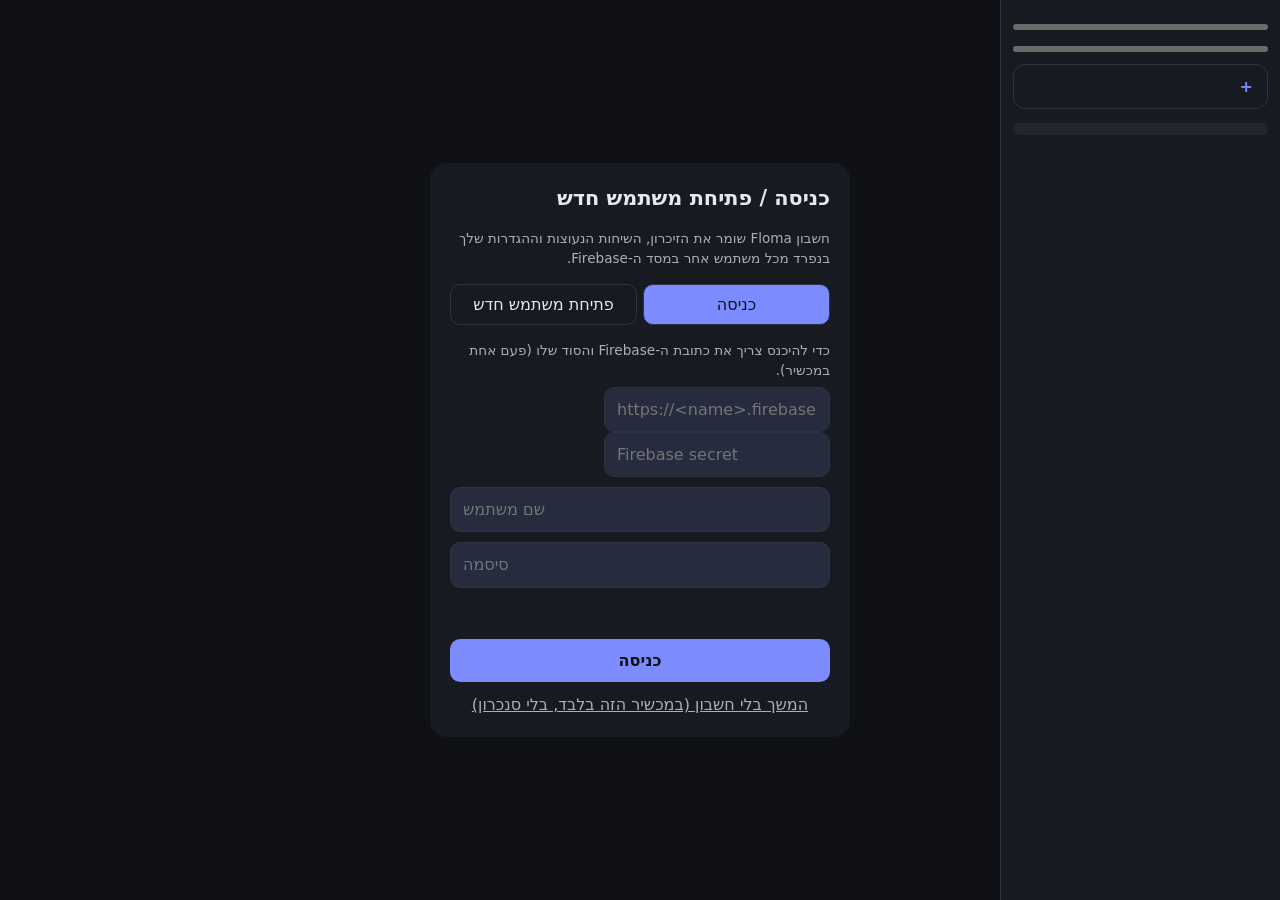
<file: index.html>
<!doctype html>
<html lang="he" dir="rtl">
<head>
  <meta charset="utf-8">
  <meta name="viewport" content="width=device-width, initial-scale=1">
  <meta name="theme-color" content="#0F1115">
  <title>Floma</title>
  <meta http-equiv="refresh" content="0; url=web_client/">
  <link rel="canonical" href="web_client/">
</head>
<body style="background:#0F1115;color:#E6E8EE;font-family:system-ui,sans-serif">
  <p><a href="web_client/" style="color:#7C8CFF">Floma</a></p>
</body>
</html>
</file>
<file: web_client/styles.css>
/* Floma web client - dark only, like the Android app. Logical properties (inline-start/end)
   so the layout mirrors itself for Hebrew (rtl) and English (ltr).
   The palette is the shared one in persona/toby_persona.js ("theme"): app.js sets these variables
   from it at startup; the values below are the same colors, as a fallback. */
:root {
  --background: #0F1115;
  --surface: #171A21;
  --surface-variant: #232733;
  --border: #2E3341;
  --text: #E6E8EE;
  --muted: #A9AFBF;
  --primary: #7C8CFF;
  --primary-hover: #6A7AF0;
  --on-primary: #0F1115;
  --secondary: #4FD1C5;
  --user-bubble: #7C8CFF;
  --on-user-bubble: #0F1115;
  --error: #FF6B6B;
  --error-container: #3A1F24;
  --on-error-container: #FFD9D9;
  --radius: 18px;
  --ease-out: cubic-bezier(0.2, 0.8, 0.2, 1);
  color-scheme: dark;
}

* { box-sizing: border-box; }

html, body { height: 100%; margin: 0; }
html { -webkit-tap-highlight-color: transparent; }
button { touch-action: manipulation; }

body {
  background: var(--background);
  color: var(--text);
  font: 16px/1.45 system-ui, "Segoe UI", Arial, sans-serif;
}

button, input, select, textarea { font: inherit; color: inherit; }

.visually-hidden { position: absolute; width: 1px; height: 1px; overflow: hidden; clip: rect(0 0 0 0); white-space: nowrap; }

/* The chat fills the whole window on every screen: no phone-width column on desktop monitors.
   100vh first for older browsers, then 100dvh (the visible height on phones, without the URL bar). */
html, body { overflow: hidden; }
.app {
  display: grid;
  grid-template-rows: auto auto 1fr auto;
  width: 100%;
  height: 100vh;
  height: 100dvh;
  min-width: 0;
  /* Installed on a phone, the page runs edge to edge: keep clear of the notch and home bar. */
  padding-inline: env(safe-area-inset-left) env(safe-area-inset-right);
}

/* --- Top bar --- */
.topbar {
  display: flex;
  align-items: center;
  gap: 12px;
  padding: max(10px, env(safe-area-inset-top)) 16px 10px;
  border-block-end: 1px solid var(--border);
}

/* Step 70: "סיכום שיחה" on the top bar - a compact labeled pill. */
.chip-button {
  flex: none;
  min-height: 32px;
  padding: 4px 12px;
  border: 1px solid var(--border);
  border-radius: 999px;
  background: var(--surface-variant);
  color: var(--text);
  font: inherit;
  font-size: 0.82rem;
  white-space: nowrap;
  cursor: pointer;
}
.chip-button:hover { border-color: var(--primary); }
.chip-button:disabled { opacity: 0.6; cursor: progress; }
/* Phones: just 📝 in a small circle (the label is its aria-label / tooltip). */
@media (max-width: 520px) {
  .chip-button { width: 32px; height: 32px; min-height: 0; padding: 0; border-radius: 50%; }
  .chip-button #summarizeLabel { display: none; }
}

/* The quick "פלומה | טובי" switch on the top bar: a small pill, the active assistant filled. */
.persona-toggle {
  display: inline-flex;
  flex: none;
  padding: 3px;
  gap: 2px;
  border-radius: 999px;
  background: var(--surface-variant);
  border: 1px solid var(--border);
}
.persona-toggle button {
  border: 0;
  border-radius: 999px;
  padding: 5px 12px;
  min-height: 30px;
  background: transparent;
  color: var(--muted);
  font: inherit;
  font-size: 0.85rem;
  font-weight: 600;
  cursor: pointer;
  transition: background 0.2s ease, color 0.2s ease;
}
.persona-toggle button[aria-checked="true"] { background: var(--primary); color: var(--on-primary); }
.persona-toggle button:not([aria-checked="true"]):hover { color: var(--text); }
.persona-toggle button:disabled { cursor: default; opacity: 0.5; }
.persona-toggle button:focus-visible { outline: 2px solid var(--primary); outline-offset: 2px; }

/* Settings: the key & quota cards (Step 56). */
.quota-card {
  margin: 8px 0;
  padding: 10px 12px;
  border-radius: 12px;
  background: var(--surface-variant);
  border: 1px solid var(--border);
}
.quota-card[hidden] { display: none; }
.quota-card h4 { margin: 0; font-size: 0.9rem; }
/* Step 57: the title opens the detailed lines (collapsed by default). */
.quota-head { display: flex; width: 100%; align-items: center; justify-content: space-between; gap: 8px; padding: 2px 0;
  border: 0; background: none; color: inherit; font: inherit; text-align: start; cursor: pointer; }
.quota-chevron { color: var(--muted); font-size: 0.8rem; transition: transform 0.2s ease; }
.quota-head[aria-expanded="true"] .quota-chevron { transform: rotate(180deg); }
.quota-lines { margin-top: 4px; }
.quota-lines[hidden] { display: none; }
.quota-card p { margin: 2px 0; color: var(--muted); font-size: 0.82rem; }
.quota-bar { height: 8px; margin-top: 6px; border-radius: 999px; background: var(--border); overflow: hidden; }
.quota-bar span { display: block; height: 100%; border-radius: inherit; background: var(--primary); transition: width 0.3s ease; }
.bubble .copy-details {
  margin-block-start: 6px;
  padding: 4px 12px;
  border: 1px solid var(--primary);
  border-radius: 999px;
  background: transparent;
  color: var(--primary);
  font: inherit;
  font-size: 0.8rem;
  cursor: pointer;
}
/* Step 66: the relay's status dot. */
.agent-dot { display: inline-block; width: 9px; height: 9px; margin-inline-end: 6px; border-radius: 50%; background: var(--muted); vertical-align: middle; }
.agent-dot[data-state="set"] { background: var(--primary); }
.agent-dot[data-state="up"] { background: #3fb950; }
.agent-dot[data-state="down"] { background: #f85149; }
/* @calc (Step 64): the result's copy button is the bubble's main action. */
.bubble .copy-result { background: var(--primary); color: var(--on-primary); font-weight: 600; }

/* Offline notice under the header. */
.offline-banner {
  margin: 8px 16px 0;
  padding: 8px 14px;
  border-radius: 12px;
  background: var(--surface-variant);
  color: var(--muted);
  font-size: 0.85rem;
  animation: bubble-in 0.28s var(--ease-out) both;
}
.offline-banner[hidden] { display: none; }

/* Toby's body language: one looping motion per emotion (the persona's "motion"), the same moves as
   Android's CharacterAvatar. The pivot is at his feet, so tilts sway his whole body. */
.avatar-wrap { width: 56px; height: 56px; flex: none; }
.avatar-wrap.hop { animation: hop 0.24s var(--ease-out); }
.avatar {
  width: 56px;
  height: 56px;
  object-fit: contain;
  transform-origin: 50% 92%;
}
.avatar[data-motion="breathe"] { animation: breathe 2.2s ease-in-out infinite alternate; }
.avatar[data-motion="bounce"] { animation: bounce 0.38s ease-in-out infinite alternate; }
.avatar[data-motion="shake"] { animation: shake 1.1s linear infinite; }
.avatar[data-motion="tilt"] { animation: tilt 1.4s ease-in-out infinite alternate; }
.avatar[data-motion="droop"] { animation: droop 2.4s ease-in-out infinite alternate; }
.avatar[data-motion="sob"] { animation: sob 0.26s ease-in-out infinite alternate, droop 1.8s ease-in-out infinite alternate; }
.avatar[data-motion="pop"] { animation: pop 1.6s ease-out infinite; }
.avatar[data-motion="tremble"] { animation: tremble 0.11s linear infinite alternate; scale: 0.96; }

@keyframes hop { 50% { transform: translateY(-4px); } }
@keyframes breathe { to { transform: scale(1.045); } }
@keyframes bounce { to { transform: translateY(-7%); } }
@keyframes shake {
  0%, 29%, 100% { transform: none; }
  4% { transform: translateX(-3.5%); } 8% { transform: translateX(3.5%); }
  12% { transform: translateX(-3.5%); } 16% { transform: translateX(3.5%); }
  20% { transform: translateX(-2.5%); } 25% { transform: translateX(2.5%); }
}
@keyframes tilt { from { transform: rotate(-9deg); } to { transform: rotate(9deg); } }
@keyframes droop { from { transform: rotate(-7deg); } to { transform: rotate(-3deg) translateY(2.5%); } }
@keyframes sob { to { translate: 0 2%; } }
@keyframes pop {
  0%, 27%, 100% { transform: none; }
  9% { transform: scale(1.1); }
  18% { transform: scale(0.98); }
}
@keyframes tremble { from { translate: -1.5% 0; } to { translate: 1.5% 0; } }

.title { flex: 1; min-width: 0; }
.title h1 { margin: 0; font-size: 1.15rem; }
.subtitle { color: var(--muted); font-size: 0.8rem; }

.icon-button {
  display: grid;
  place-items: center;
  width: 42px;
  height: 42px;
  border: 0;
  border-radius: 50%;
  background: transparent;
  cursor: pointer;
}
.icon-button:hover { background: var(--surface-variant); }

/* --- Chat --- */
.chat {
  overflow-y: auto;
  overflow-x: hidden;
  padding: 16px;
  display: flex;
  flex-direction: column;
  gap: 10px;
  scrollbar-color: var(--border) transparent;
}

.bubble {
  max-width: 82%;
  padding: 10px 14px;
  border-radius: var(--radius);
  background: var(--surface-variant);
  white-space: pre-wrap;
  overflow-wrap: anywhere;
  align-self: flex-start;
  border-end-start-radius: 6px;
}
.bubble.user {
  align-self: flex-end;
  background: var(--user-bubble);
  color: var(--on-user-bubble);
  border-end-start-radius: var(--radius);
  border-end-end-radius: 6px;
}
.bubble.local { border: 1px dashed var(--border); }
.bubble.user.local { border-color: var(--on-user-bubble); }
/* Notices (no key yet, a picture that wouldn't open): calm, in the assistant's colors, never a red alarm. */
.bubble.notice {
  background: var(--surface-variant);
  color: var(--text);
  border: 1px solid var(--border);
  border-inline-start: 3px solid var(--primary);
}

/* New messages rise and fade in; the user's grow from their corner, Toby's from his side. */
.bubble.enter { animation: bubble-in 0.28s var(--ease-out) both; transform-origin: bottom left; }
.bubble.user.enter { transform-origin: bottom right; }
[dir="rtl"] .bubble.enter { transform-origin: bottom right; }
[dir="rtl"] .bubble.user.enter { transform-origin: bottom left; }
@keyframes bubble-in {
  from { opacity: 0; transform: translateY(12px) scale(0.96); }
}
.bubble .actions { margin-block-start: 8px; }

.sources { margin: 8px 0 0; padding: 0; list-style: none; font-size: 0.8rem; }
.sources a { color: var(--primary); }
.search-widget { width: 100%; height: 48px; border: 0; margin-block-start: 6px; color-scheme: light; }

/* "Toby is typing...": three dots in a Toby bubble; a caption fades in if Gemini is slow. */
.typing { align-self: flex-start; display: grid; gap: 4px; animation: bubble-in 0.28s var(--ease-out) both; }
.typing-dots {
  display: flex;
  gap: 5px;
  width: fit-content;
  padding: 13px 16px;
  border-radius: var(--radius);
  border-end-start-radius: 6px;
  background: var(--surface-variant);
}
.typing-dots span {
  width: 7px;
  height: 7px;
  border-radius: 50%;
  background: var(--muted);
  animation: typing-dot 1.2s ease-in-out infinite;
}
.typing-dots span:nth-child(2) { animation-delay: 0.15s; }
.typing-dots span:nth-child(3) { animation-delay: 0.3s; }
@keyframes typing-dot {
  0%, 60%, 100% { transform: none; opacity: 0.45; }
  30% { transform: translateY(-5px); opacity: 1; background: var(--primary); }
}
.typing-caption {
  margin: 0;
  padding-inline: 6px;
  color: var(--muted);
  font-size: 0.8rem;
  opacity: 0;
  transition: opacity 0.4s ease;
}
.typing-caption.shown { opacity: 1; }

.subtitle { transition: color 0.2s ease; }

.empty {
  margin: auto;
  padding: 18px 22px;
  max-width: 320px;
  border-radius: var(--radius);
  background: var(--surface-variant);
  color: var(--text);
  text-align: center;
  animation: bubble-in 0.4s var(--ease-out) both;
}

/* --- Composer --- */
.composer {
  display: flex;
  align-items: flex-end;
  gap: 8px;
  padding: 12px 16px max(16px, env(safe-area-inset-bottom));
  border-block-start: 1px solid var(--border);
}
.composer textarea {
  flex: 1;
  resize: none;
  max-height: 160px;
  padding: 10px 14px;
  border: 1px solid var(--border);
  border-radius: var(--radius);
  background: var(--surface);
}

button.send, .buttons button, .bubble .actions button, .drawer > section > button {
  padding: 8px 16px;
  border: 0;
  border-radius: 999px;
  background: var(--primary);
  color: var(--on-primary);
  font-weight: 600;
  cursor: pointer;
  transition: background-color 0.15s ease, transform 0.1s ease;
}
button.send:hover:not(:disabled), .buttons button:hover:not(:disabled):not(.danger) { background: var(--primary-hover); }
button.send:active:not(:disabled) { transform: scale(0.96); }
button:disabled { opacity: 0.5; cursor: default; }
button.danger { background: transparent; color: var(--error); border: 1px solid var(--error); }
:focus-visible { outline: 2px solid var(--primary); outline-offset: 2px; }

/* --- Settings drawer: on the inline-start side (right in Hebrew, left in English) --- */
.scrim { position: fixed; inset: 0; background: rgb(0 0 0 / 0.5); animation: fade-in 0.2s ease both; }
@keyframes fade-in { from { opacity: 0; } }

.drawer {
  position: fixed;
  inset-block: 0;
  inset-inline-start: 0;
  width: min(360px, 90vw);
  overflow-y: auto;
  padding: 12px 18px 24px;
  background: var(--surface);
  border-inline-end: 1px solid var(--border);
  animation: drawer-in 0.24s var(--ease-out) both;
}
@keyframes drawer-in { from { transform: translateX(-100%); } }
[dir="rtl"] .drawer { animation-name: drawer-in-rtl; }
@keyframes drawer-in-rtl { from { transform: translateX(100%); } }
.drawer-head { display: flex; align-items: center; justify-content: space-between; }
.drawer h2 { margin: 0; font-size: 1.2rem; }
.drawer h3 { margin: 22px 0 8px; font-size: 0.95rem; color: var(--primary); }
.drawer h4 { margin: 18px 0 6px; font-size: 0.9rem; }
.drawer p.hint.error { color: var(--error, #f87171); }
.drawer label { display: grid; gap: 4px; margin-block: 10px; }
.drawer label.row { display: flex; align-items: center; gap: 10px; }
.drawer input[type="text"], .drawer select, .drawer textarea {
  width: 100%;
  padding: 8px 10px;
  border: 1px solid var(--border);
  border-radius: 10px;
  background: var(--surface-variant);
}
.hint { color: var(--muted); font-size: 0.85rem; margin: 6px 0; }
.buttons { display: flex; flex-wrap: wrap; gap: 8px; }
.ext { display: grid; margin: 10px 0; }
.ext.off { color: var(--muted); }
.ext small { font-size: 0.78rem; }

/* --- First-launch key dialog --- */
.key-dialog {
  width: min(460px, calc(100vw - 32px));
  padding: 22px;
  border: 1px solid var(--border);
  border-radius: 20px;
  background: var(--surface);
  color: var(--text);
}
.key-dialog::backdrop { background: rgb(0 0 0 / 0.65); }
.key-dialog h2 { margin-top: 0; }
.key-dialog a { color: var(--primary); }
.key-dialog input {
  width: 100%;
  margin-block: 14px 4px;
  padding: 10px 12px;
  border: 1px solid var(--border);
  border-radius: 10px;
  background: var(--surface-variant);
}
.error { color: var(--error); min-height: 1.2em; margin: 4px 0 10px; font-size: 0.9rem; }

/* Text field: a soft glow when focused, like the Android outlined field. */
.composer textarea { transition: border-color 0.15s ease, box-shadow 0.15s ease; }
.composer textarea:focus { outline: none; border-color: var(--primary); box-shadow: 0 0 0 3px color-mix(in srgb, var(--primary) 25%, transparent); }

/* Dialog pops in. */
.key-dialog[open] { animation: bubble-in 0.25s var(--ease-out) both; }

/* Phones: a little more room for bubbles, a smaller header. */
@media (max-width: 520px) {
  .bubble { max-width: 88%; }
  .chat { padding: 12px; }
  .topbar { gap: 8px; padding-inline: 12px; }
  .avatar-wrap, .avatar { width: 40px; height: 40px; }
  .persona-toggle button { padding: 4px 9px; font-size: 0.8rem; }
  .composer { padding-inline: 12px; }
  .drawer { width: 100vw; border: 0; }
}

/* Narrow phones: the switch already says who's active, so the name gives it room. */
@media (max-width: 420px) {
  .topbar .title { display: none; }
  .topbar { gap: 4px; padding-inline: 8px; }
}

/* Installed (standalone window): no browser chrome around it, so the header acts as the title bar. */
.standalone .topbar { background: var(--background); }

/* Users who asked their system for less motion get a still Toby and instant bubbles. */
@media (prefers-reduced-motion: reduce) {
  *, *::before, *::after { animation: none !important; transition: none !important; scroll-behavior: auto !important; }
  .typing-dots span:nth-child(1) { background: var(--primary); opacity: 1; }
}

/* Fixed grid rows, so the (usually hidden) offline notice never shifts the chat or the composer. */
.topbar { grid-row: 1; }
.offline-banner { grid-row: 2; }
.chat { grid-row: 3; }
.composer { grid-row: 4; }

/* --- Voice: mic button (pulses red while listening, like Android) and its status line --- */
.composer { flex-wrap: wrap; }
.composer textarea { min-width: 0; overflow-y: hidden; }
.voice-status {
  flex-basis: 100%;
  margin: 0 4px 2px;
  font-size: 0.8rem;
  color: var(--primary);
  animation: fade-in 0.2s ease both;
}
.voice-status[data-kind="error"] { color: var(--error); }
.voice-status[hidden] { display: none; }
.mic {
  position: relative;
  flex: none;
  display: grid;
  place-items: center;
  width: 42px;
  height: 42px;
  border: 0;
  border-radius: 50%;
  background: transparent;
  color: var(--muted);
  cursor: pointer;
  transition: background-color 0.2s ease, color 0.2s ease;
}
.mic[hidden] { display: none; }
.mic:hover { background: var(--surface-variant); color: var(--text); }
.mic.listening { background: var(--error); color: var(--background); }
.mic.listening::before, .mic.listening::after {
  content: "";
  position: absolute;
  inset: 0;
  border-radius: 50%;
  background: var(--error);
  z-index: -1;
  animation: mic-pulse 1.2s linear infinite;
}
.mic.listening::after { animation-delay: 0.6s; }
@keyframes mic-pulse {
  from { transform: scale(0.8); opacity: 0.45; }
  to { transform: scale(1.45); opacity: 0; }
}
.mic svg { position: relative; }

/* --- Floma is the app, the persona is the assistant --- */
.brand { font-weight: 700; letter-spacing: 0.02em; color: var(--primary); }
.avatar[data-motion="none"] { animation: none; border-radius: 22%; }

/* Message footer: the "local mode" tag and the read-aloud button. */
.bubble-footer { display: flex; align-items: center; gap: 8px; margin-block-start: 4px; }
.bubble-footer .tag { color: var(--muted); font-size: 0.75rem; }
.speak {
  margin-inline-start: auto;
  display: grid;
  place-items: center;
  width: 28px;
  height: 28px;
  border: 0;
  border-radius: 50%;
  background: transparent;
  color: var(--muted);
  cursor: pointer;
  opacity: 0.7;
  transition: opacity 0.15s ease, background-color 0.15s ease, color 0.15s ease;
}
.bubble:hover .speak, .speak:focus-visible { opacity: 1; }
.speak:hover { background: color-mix(in srgb, var(--primary) 15%, transparent); color: var(--text); }
.speak.speaking { opacity: 1; color: var(--primary); animation: speak-pulse 1s ease-in-out infinite alternate; }
@keyframes speak-pulse { to { transform: scale(1.15); } }

/* Live conversation button: filled with the accent while the hands-free loop runs. */
.live {
  flex: none;
  display: grid;
  place-items: center;
  width: 42px;
  height: 42px;
  border: 0;
  border-radius: 50%;
  background: transparent;
  color: var(--muted);
  cursor: pointer;
  transition: background-color 0.2s ease, color 0.2s ease, box-shadow 0.2s ease;
}
.live[hidden] { display: none; }
.live:hover { background: var(--surface-variant); color: var(--text); }
.live.on { background: var(--primary); color: var(--on-primary); box-shadow: 0 0 0 4px color-mix(in srgb, var(--primary) 30%, transparent); }
.live.on svg { animation: live-wave 0.9s ease-in-out infinite alternate; }
@keyframes live-wave { to { transform: scaleY(0.7); } }

/* Settings: persona cards and theme swatches. */
.drawer h2 { display: flex; gap: 6px; align-items: baseline; }
.theme-picker { display: flex; flex-wrap: wrap; gap: 10px; margin-block: 10px; }
.swatch {
  display: grid;
  justify-items: center;
  gap: 4px;
  padding: 4px;
  border: 0;
  background: transparent;
  color: var(--muted);
  cursor: pointer;
}
.swatch-dot {
  display: grid;
  place-items: center;
  width: 44px;
  height: 44px;
  border-radius: 50%;
  background: var(--swatch-bg);
  border: 1px solid var(--border);
  transition: transform 0.15s ease, border-color 0.15s ease;
}
.swatch-dot::after { content: ""; width: 20px; height: 20px; border-radius: 50%; background: var(--swatch-accent); }
.swatch:hover .swatch-dot { transform: scale(1.08); }
.swatch.selected .swatch-dot { border: 3px solid var(--swatch-accent); }
.swatch.selected small { color: var(--text); font-weight: 600; }
.drawer output { color: var(--muted); font-size: 0.85rem; }
.drawer select:disabled, .drawer input:disabled { opacity: 0.5; }

/* --- Pictures: the 📎 button, the preview above the text field, the picture in a bubble --- */
.attach {
  flex: none;
  display: grid;
  place-items: center;
  width: 42px;
  height: 42px;
  border: 0;
  border-radius: 50%;
  background: transparent;
  color: var(--muted);
  cursor: pointer;
  transition: background-color 0.2s ease, color 0.2s ease;
}
.attach:hover { background: var(--surface-variant); color: var(--text); }
.attachment {
  position: relative;
  flex-basis: 100%;
  display: flex;
  animation: bubble-in 0.25s var(--ease-out) both;
}
.attachment[hidden] { display: none; }
.attachment img {
  max-width: 120px;
  max-height: 120px;
  border-radius: 12px;
  border: 1px solid var(--border);
  object-fit: cover;
}
.remove-image {
  position: absolute;
  inset-block-start: -6px;
  inset-inline-start: 106px;
  display: grid;
  place-items: center;
  width: 26px;
  height: 26px;
  border: 1px solid var(--border);
  border-radius: 50%;
  background: var(--surface);
  color: var(--text);
  cursor: pointer;
}
.remove-image:hover { background: var(--error-container); color: var(--on-error-container); }
.bubble-image {
  display: block;
  max-width: 100%;
  max-height: 260px;
  margin-block-end: 8px;
  border-radius: 12px;
  object-fit: contain;
}

/* Phones: four buttons next to the text field, so they get a little tighter and the field keeps room. */
.composer textarea::placeholder { white-space: nowrap; overflow: hidden; text-overflow: ellipsis; }
@media (max-width: 520px) {
  .composer { gap: 4px; }
  .composer .attach, .composer .live, .composer .mic { width: 36px; height: 36px; margin-block-end: 3px; }
  .composer textarea { min-width: 120px; padding-inline: 12px; }
  button.send { padding-inline: 14px; }
}

/* --- Documents: a chip with the file's type, name and size --- */
.doc-chip {
  display: flex;
  align-items: center;
  gap: 10px;
  max-width: 100%;
  padding: 8px 12px;
  border: 1px solid var(--border);
  border-radius: 12px;
  background: var(--surface-variant);
  color: var(--text);
}
.doc-chip[hidden] { display: none; }
.doc-chip strong { display: block; max-width: 220px; overflow: hidden; text-overflow: ellipsis; white-space: nowrap; font-size: 0.9rem; }
.doc-chip small { color: var(--muted); font-size: 0.75rem; }
.doc-icon {
  flex: none;
  display: grid;
  place-items: center;
  width: 38px;
  height: 46px;
  border-radius: 6px;
  background: var(--primary);
  color: var(--on-primary);
  font-size: 0.7rem;
  font-weight: 700;
}
.bubble .doc-chip { margin-block-end: 8px; background: color-mix(in srgb, var(--background) 25%, transparent); border-color: transparent; color: inherit; }
.bubble .doc-chip small { color: inherit; opacity: 0.8; }
.attachment.has-doc .remove-image { inset-inline-start: auto; inset-inline-end: -6px; }
.attachment.has-doc { width: fit-content; max-width: 100%; }

/* --- Wide screens: bubbles keep a readable line length inside the full-width chat --- */
@media (min-width: 1024px) {
  .bubble { max-width: min(78%, 880px); }
  .chat { padding: 20px clamp(16px, 4vw, 56px); }
  .composer { padding-inline: clamp(16px, 4vw, 56px); }
}

/* --- Toby add-on switch (Settings > Assistant) --- */
.drawer label.toby-addon {
  display: flex;
  align-items: center;
  gap: 12px;
  padding: 12px;
  border: 1px solid var(--border);
  border-radius: 16px;
  background: var(--surface-variant);
  cursor: pointer;
}
.toby-addon img { width: 52px; height: 52px; object-fit: contain; flex: none; }
.toby-addon > span { display: grid; gap: 2px; flex: 1; min-width: 0; }
.toby-addon small { color: var(--muted); font-size: 0.78rem; line-height: 1.3; }
.toby-addon input { width: 20px; height: 20px; flex: none; accent-color: var(--primary); }
.toby-addon:has(input:checked) { border-color: var(--primary); background: color-mix(in srgb, var(--primary) 12%, var(--surface-variant)); }

/* --- Chats: a drawer on phones and narrow windows (inline-start, like Settings), a fixed column on
   wide screens. The column ignores the [hidden] toggle and the chat moves over to make room. --- */
.sessions {
  position: fixed;
  inset-block: 0;
  inset-inline-start: 0;
  width: min(300px, 86vw);
  display: flex;
  flex-direction: column;
  gap: 8px;
  padding: max(12px, env(safe-area-inset-top)) 12px 16px;
  background: var(--surface);
  border-inline-end: 1px solid var(--border);
  animation: drawer-in 0.24s var(--ease-out) both;
  z-index: 2;
}
[dir="rtl"] .sessions { animation-name: drawer-in-rtl; }
.sessions[hidden] { display: none; }
.sessions h2 { margin: 0; font-size: 1.1rem; }
.scrim { z-index: 1; }
.drawer { z-index: 3; }
.new-chat {
  padding: 10px 14px;
  border: 1px solid var(--border);
  border-radius: 12px;
  background: transparent;
  font-weight: 600;
  text-align: start;
  cursor: pointer;
}
.new-chat::before { content: "+ "; color: var(--primary); }
.new-chat:hover { background: var(--surface-variant); }
.session-list { list-style: none; margin: 0; padding: 0; overflow-y: auto; display: grid; gap: 2px; align-content: start; flex: 1; }
.session { display: flex; align-items: center; border-radius: 10px; }
.session:hover, .session.active { background: var(--surface-variant); }
.session.active { box-shadow: inset 3px 0 0 var(--primary); }
[dir="rtl"] .session.active { box-shadow: inset -3px 0 0 var(--primary); }
.session-open {
  flex: 1;
  min-width: 0;
  display: grid;
  gap: 1px;
  padding: 8px 10px;
  border: 0;
  background: transparent;
  text-align: start;
  cursor: pointer;
}
.session-title { overflow: hidden; text-overflow: ellipsis; white-space: nowrap; font-size: 0.92rem; }
.session-open small { color: var(--muted); font-size: 0.75rem; }
.session-delete {
  flex: none;
  width: 30px;
  height: 30px;
  margin-inline-end: 4px;
  border: 0;
  border-radius: 50%;
  background: transparent;
  color: var(--muted);
  cursor: pointer;
  opacity: 0;
}
.session:hover .session-delete, .session-delete:focus-visible, .session.active .session-delete { opacity: 1; }
.session-delete:hover { background: var(--background); color: var(--text); }
@media (hover: none) { .session-delete { opacity: 1; } }
/* Step 70: 📌 - always visible on a pinned chat, on hover otherwise. */
.session-pin {
  flex: none;
  width: 30px;
  height: 30px;
  border: 0;
  border-radius: 50%;
  background: transparent;
  cursor: pointer;
  font-size: 0.85rem;
  opacity: 0;
  filter: grayscale(1);
}
.session:hover .session-pin, .session-pin:focus-visible, .session.active .session-pin, .session.pinned .session-pin { opacity: 1; }
.session.pinned .session-pin { filter: none; background: var(--surface-variant); }
.session-pin:hover { background: var(--background); }
@media (hover: none) { .session-pin { opacity: 1; } }

@media (min-width: 1024px) {
  .sessions, .sessions[hidden] { display: flex; width: 280px; animation: none; }
  .app { padding-inline-start: 280px; }
  #openSessions, #closeSessions { display: none; }
}

/* --- Memory status, the saved-memory dialog, the "saved" toast, query sites (Step 49) --- */
.mem-badge { font-size: 0.82rem; margin: 6px 0; padding: 6px 10px; border-radius: 10px; background: var(--surface2, rgb(127 127 127 / 0.12)); color: var(--muted); }
.mem-badge.on { color: var(--primary); }
.memory-dialog { max-width: min(520px, 92vw); }
.memory-facts { max-height: 55vh; overflow-y: auto; }
.memory-facts h3 { font-size: 0.95rem; margin: 12px 0 4px; color: var(--primary); }
.memory-facts ul { margin: 0; padding-inline-start: 20px; }
.memory-facts li { margin: 2px 0; }
/* Step 70: "סיכום זיכרון" - each fact with ✎ / 🗑, and the add row. */
.memory-facts ul.editable { list-style: none; padding: 0; }
.memory-facts .fact { display: flex; align-items: center; gap: 4px; padding: 2px 4px; border-radius: 8px; }
.memory-facts .fact:hover { background: var(--surface-variant); }
.memory-facts .fact-text { flex: 1; min-width: 0; overflow-wrap: anywhere; }
.memory-facts .fact input { flex: 1; min-width: 0; font: inherit; padding: 4px 8px; }
.memory-facts .fact button { flex: none; border: 0; background: transparent; cursor: pointer; width: 28px; height: 28px; border-radius: 50%; color: var(--muted); }
.memory-facts .fact button:hover { background: var(--background); color: var(--text); }
.memory-add { display: flex; gap: 6px; margin-top: 8px; }
.memory-add input { flex: 1; min-width: 0; font: inherit; padding: 6px 10px; }
.memory-add select { font: inherit; max-width: 40%; }
.toast {
  position: fixed; inset-inline: 0; bottom: 96px; margin: 0 auto; width: max-content; max-width: 90vw;
  padding: 8px 16px; border-radius: 999px; background: var(--surface2, #333); color: var(--text);
  font-size: 0.85rem; box-shadow: 0 4px 16px rgb(0 0 0 / 0.25); z-index: 50; animation: bubble-in 0.25s var(--ease-out) both;
}
.site-list { list-style: none; margin: 4px 0; padding: 0; }
.site-list li { display: flex; align-items: center; justify-content: space-between; gap: 8px; padding: 4px 8px; border-radius: 8px; background: var(--surface2, rgb(127 127 127 / 0.12)); margin: 2px 0; font-size: 0.85rem; }
.site-list button { background: none; border: none; color: var(--muted); cursor: pointer; font-size: 0.9rem; }
.bubble-footer .tag.sites { color: var(--muted); }

/* --- The system guide (Step 51) --- */
.guide-button { width: 100%; margin: 4px 0; }
.guide-dialog { max-width: min(760px, 94vw); }
.guide-body { max-height: 70vh; overflow-y: auto; line-height: 1.5; }
.guide-body h1 { font-size: 1.3rem; margin: 4px 0 8px; }
.guide-body h2 { font-size: 1.1rem; margin: 16px 0 6px; color: var(--primary); }
.guide-body h3 { font-size: 0.98rem; margin: 10px 0 4px; }
.guide-body ul, .guide-body ol { margin: 4px 0; padding-inline-start: 22px; }
.guide-body a { color: var(--primary); }
.guide-body code { font-size: 0.85em; }

/* The "?" in the Settings header: a small round icon button, before ✕ (Step 52). */
.help-button {
  width: 30px; height: 30px; min-width: 30px; padding: 0; border-radius: 50%;
  border: 1.5px solid var(--primary); color: var(--primary); font-weight: 700; font-size: 1rem; line-height: 1;
  margin-inline-start: auto; margin-inline-end: 6px;
}
.help-button:hover, .help-button:focus-visible { background: var(--surface-variant); }

/* The guide dialog's own title, and the message when the guide couldn't load (Step 53). */
.guide-title { margin: 0 0 8px; font-size: 1.15rem; }
.guide-body h2 { font-size: 1.2rem; margin: 4px 0 8px; color: var(--text); }
.guide-body h3 { font-size: 1.05rem; margin: 16px 0 6px; color: var(--primary); }
.guide-body h4 { font-size: 0.95rem; margin: 10px 0 4px; }
.guide-missing { color: var(--muted); }

/* The system guide, full screen (Step 54): 96vw x 94vh, a header that stays in view, the text scrolls. */
.guide-dialog {
  width: 96vw; height: 94vh; max-width: none; max-height: none; padding: 0; box-sizing: border-box;
  overflow: hidden;
}
.guide-frame { display: flex; flex-direction: column; height: 100%; margin: 0; }
.guide-head {
  position: sticky; top: 0; z-index: 1; display: flex; align-items: center; justify-content: space-between; gap: 12px;
  padding: 12px 20px; background: var(--surface2, var(--surface)); border-bottom: 1px solid var(--border, rgb(127 127 127 / 0.25));
}
.guide-head .guide-title { margin: 0; font-size: 1.3rem; }
.guide-close {
  min-height: 44px; padding: 8px 18px; border-radius: 999px; font-size: 1rem; font-weight: 700;
  background: var(--primary); color: var(--on-primary, #fff); border: 0; cursor: pointer;
}
.guide-body { flex: 1; max-height: none; overflow-y: auto; padding: 8px 28px 32px; font-size: 1.02rem; }
@media (max-width: 600px) {
  .guide-dialog { width: 100vw; height: 100dvh; max-height: 100dvh; border-radius: 0; margin: 0; }
  .guide-body { padding: 6px 14px 24px; }
}

/* --- Skills (Step 60): the "@" list, the skill pill above the message box, the Skills panel --- */
.composer { position: relative; }
.mention-pop {
  position: absolute;
  inset-inline-start: 16px;
  bottom: calc(100% - 4px);
  min-width: min(280px, calc(100% - 32px));
  display: grid;
  gap: 2px;
  padding: 4px;
  background: var(--surface);
  border: 1px solid var(--border);
  border-radius: 12px;
  box-shadow: 0 10px 28px rgb(0 0 0 / 0.35);
  z-index: 2;
  animation: fade-in 0.12s ease both;
}
.mention-pop[hidden] { display: none; }
.mention-option {
  display: block;
  width: 100%;
  text-align: start;
  padding: 8px 10px;
  border: 0;
  border-radius: 8px;
  background: transparent;
  color: var(--text);
  font: inherit;
  cursor: pointer;
}
.mention-option[aria-selected="true"], .mention-option:hover { background: var(--surface-variant); }
.mention-option strong { color: var(--primary); font-weight: 600; }
.skill-row { flex-basis: 100%; display: flex; }
.skill-row[hidden] { display: none; }
.skill-pill {
  display: inline-flex;
  align-items: center;
  gap: 4px;
  padding: 2px 4px 2px 10px;
  border: 1px solid var(--border);
  border-radius: 999px;
  background: var(--surface-variant);
  color: var(--text);
  font-size: 0.8rem;
  animation: fade-in 0.15s ease both;
}
[dir="rtl"] .skill-pill { padding: 2px 10px 2px 4px; }
.skill-pill button {
  width: 22px;
  height: 22px;
  border: 0;
  border-radius: 50%;
  background: transparent;
  color: var(--muted);
  font: inherit;
  font-size: 1rem;
  line-height: 1;
  cursor: pointer;
}
.skill-pill button:hover { background: var(--border); color: var(--text); }
.skills-list { display: grid; gap: 10px; margin: 8px 0; }
.skill-card { border: 1px solid var(--border); border-radius: 14px; padding: 10px 14px; background: var(--surface-variant); }
.skill-card h3 { margin: 0 0 6px; font-size: 1rem; }
.skill-card h3 code { color: var(--muted); font-size: 0.8rem; }
.skill-card p { margin: 0 0 8px; font-size: 0.88rem; line-height: 1.45; }
.skill-on { color: var(--primary); font-size: 0.85rem; align-self: center; }
/* Narrow phones: no room for a fifth icon on the top bar; the chats drawer has the Skills button (and @ works). */
@media (max-width: 420px) {
  #openSkills { display: none; }
}
/* @translate (Step 63): the small direction line under a translation */
.bubble-caption { display: block; margin-top: 6px; color: var(--muted); font-size: 0.75rem; }

/* Step 72: quick-reply chips under a skill's reply (@code's languages and titles). */
.chips { display: flex; flex-wrap: wrap; gap: 6px; margin-top: 8px; }
.chip {
  border: 1px solid var(--primary);
  border-radius: 999px;
  padding: 5px 12px;
  background: transparent;
  color: var(--primary);
  font: inherit;
  font-size: 0.85rem;
  cursor: pointer;
  max-width: 100%;
  overflow-wrap: anywhere;
}
.chip:hover { background: var(--surface-variant); }

/* Step 73: the system load meter - green below 70%, orange 70-84%, red from 85% (floma_platform.js "resource_guard"). */
.load-badge {
  --load: #8b949e;
  display: block; padding: 0 6px; margin: 1px 0 0; border: 1px solid var(--load); border-radius: 999px;
  background: transparent; color: var(--load); font: 600 0.7rem/1.4 inherit; cursor: pointer; width: max-content;
}
p.load-badge { cursor: default; font-size: 0.85rem; padding: 1px 8px; }
.load-badge[data-level="ok"], #loadBar[data-level="ok"] { --load: #3fb950; }
.load-badge[data-level="warn"], #loadBar[data-level="warn"] { --load: #f0883e; }
.load-badge[data-level="high"], #loadBar[data-level="high"] { --load: #f85149; }
#loadBar { --load: #8b949e; width: 100%; height: 8px; accent-color: var(--load); }
#loadBar::-webkit-progress-bar { background: var(--surface2, #2a2f3a); border-radius: 4px; }
#loadBar::-webkit-progress-value { background: var(--load); border-radius: 4px; }
#loadBar::-moz-progress-bar { background: var(--load); border-radius: 4px; }

/* Step 74: the chats' extraction status, and the "ריכוז מידע" dashboard. */
.extract-badge { font-size: 0.72rem; white-space: nowrap; }
.extract-badge.extracted { color: #3fb950; }
.extract-badge.pending { color: var(--muted); }
.extract-badge.failed { color: #f0883e; }
.memory-dashboard { font-weight: 600; white-space: pre-line; margin: 4px 0; }
.memory-tools { display: flex; flex-wrap: wrap; gap: 6px; margin: 6px 0; }
.memory-tools input[type="search"] { flex: 1 1 160px; min-width: 0; }

/* Step 75: the sign-in screen (account.js) - over everything until a session is active. */
body.signed-out .app, body.signed-out .drawer { display: none; }
.login-screen { position: fixed; inset: 0; z-index: 50; display: grid; place-items: center; padding: 16px; background: var(--bg); overflow-y: auto; }
.login-screen[hidden] { display: none; }
.login-card { width: min(420px, 100%); display: flex; flex-direction: column; gap: 10px; padding: 20px;
  border-radius: 16px; background: var(--surface, #1c2030); color: var(--text); }
.login-card h1 { margin: 0; font-size: 1.3rem; }
.login-card input { padding: 10px 12px; border-radius: 10px; border: 1px solid var(--border, #333); background: var(--surface2, #262b3d); color: var(--text); }
.login-tabs { display: flex; gap: 6px; }
.login-tabs button { flex: 1; padding: 8px; border-radius: 10px; border: 1px solid var(--border, #333); background: transparent; color: var(--text); }
.login-tabs button[aria-pressed="true"] { background: var(--primary); color: var(--on-primary, #fff); }
#loginSubmit { padding: 10px; border-radius: 10px; border: 0; background: var(--primary); color: var(--on-primary, #fff); font-weight: 600; }
.link-button { background: none; border: 0; color: var(--muted); text-decoration: underline; cursor: pointer; }
button.danger { color: #f85149; border-color: #f85149; }

/* Step 76: the bot's site connections (kept on the PC). */
.bot-sites { list-style: none; margin: 4px 0; padding: 0; display: flex; flex-direction: column; gap: 4px; }
.bot-site { display: flex; align-items: center; justify-content: space-between; gap: 8px; padding: 6px 10px;
  border-radius: 10px; background: var(--surface2, rgb(127 127 127 / 0.12)); font-size: 0.85rem; }
.bot-site.expired { color: #f0883e; }
</file>
